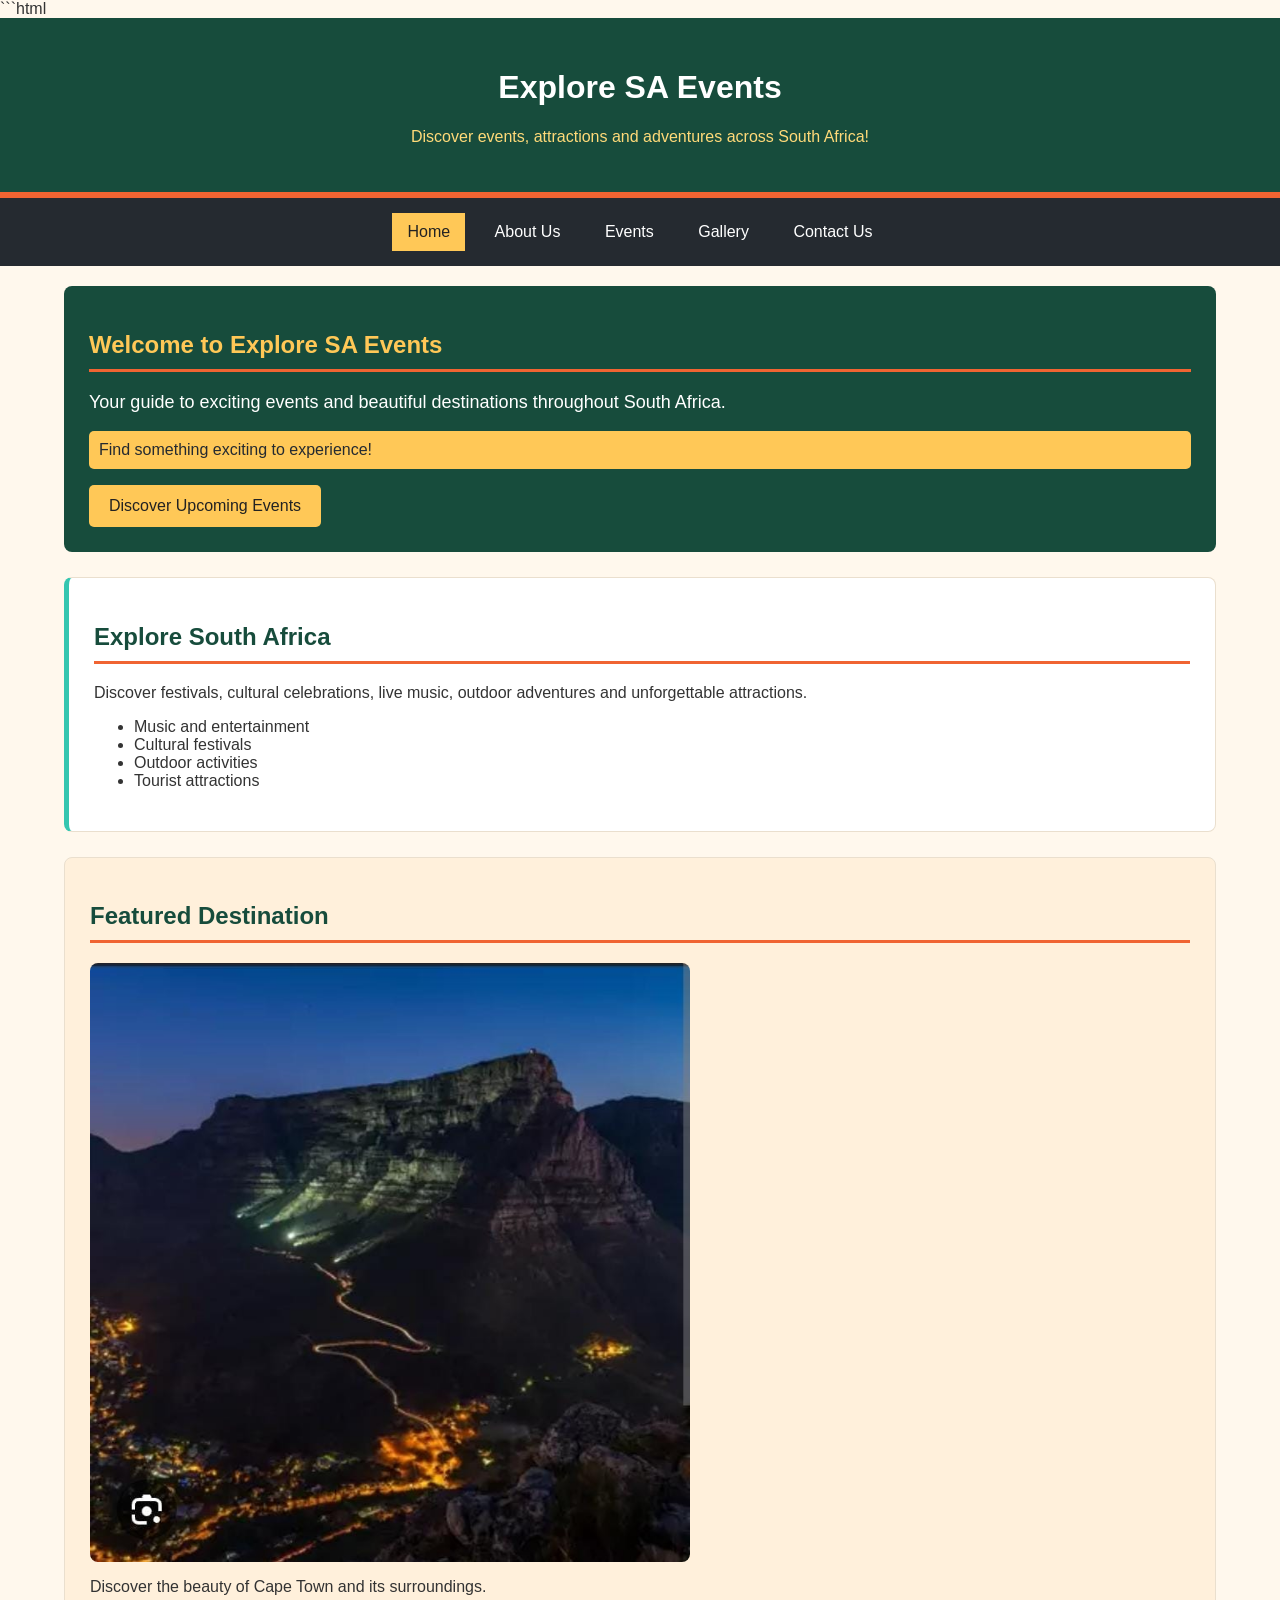
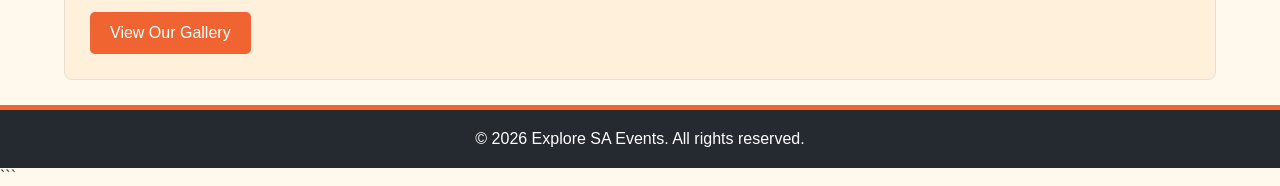
<file: explore-sa/index.html>
```html
<!DOCTYPE html>
<html lang="en">

<head>
    <meta charset="UTF-8">
    <meta name="viewport" content="width=device-width, initial-scale=1.0">

    <title>Home | Explore SA Events</title>

    <link rel="stylesheet" href="Onwaba's_Style.css">
    <script src="js/script.js" defer></script>
</head>

<body id="home-page" class="page page-home">

    <!-- HEADER SECTION -->
    <header id="site-header" class="site-header">
        <h1 class="site-title">Explore SA Events</h1>

        <p class="site-tagline">
            Discover events, attractions and adventures across South Africa!
        </p>
    </header>

    <!-- NAVIGATION SECTION -->
    <nav id="main-navigation" class="main-navigation"
         aria-label="Main navigation">

        <ul class="nav-list">
            <li class="nav-item">
                <a href="index.html" class="nav-link active"
                   aria-current="page">Home</a>
            </li>

            <li class="nav-item">
                <a href="about.html" class="nav-link">About Us</a>
            </li>

            <li class="nav-item">
                <a href="events.html" class="nav-link">Events</a>
            </li>

            <li class="nav-item">
                <a href="gallery.html" class="nav-link">Gallery</a>
            </li>

            <li class="nav-item">
                <a href="contact.html" class="nav-link">Contact Us</a>
            </li>
        </ul>
    </nav>

    <!-- MAIN CONTENT -->
    <main id="main-content" class="main-content">

        <!-- WELCOME SECTION -->
        <section id="welcome-section" class="content-section welcome-section">

            <h2 class="section-title">Welcome to Explore SA Events</h2>

            <p class="welcome-text">
                Your guide to exciting events and beautiful destinations
                throughout South Africa.
            </p>

            <p id="welcome-message" class="welcome-message">
                Find something exciting to experience!
            </p>

            <a href="events.html" id="discover-events-link"
               class="button button-primary">
                Discover Upcoming Events
            </a>

        </section>

        <!-- EXPLORE SOUTH AFRICA SECTION -->
        <section id="explore-section" class="content-section explore-section">

            <h2 class="section-title">Explore South Africa</h2>

            <p class="explore-description">
                Discover festivals, cultural celebrations, live music,
                outdoor adventures and unforgettable attractions.
            </p>

            <ul id="activity-list" class="activity-list">
                <li class="activity-item">Music and entertainment</li>
                <li class="activity-item">Cultural festivals</li>
                <li class="activity-item">Outdoor activities</li>
                <li class="activity-item">Tourist attractions</li>
            </ul>

        </section>

        <!-- FEATURED DESTINATION SECTION -->
        <section id="featured-destination"
                 class="content-section featured-destination">

            <h2 class="section-title">Featured Destination</h2>

            <img
                id="table-mountain-image"
                class="destination-image"
                src="images/table-mountain.jpg"
                alt="Table Mountain overlooking Cape Town"
                width="500"
            >

            <p class="destination-description">
                Discover the beauty of Cape Town and its surroundings.
            </p>

            <a href="gallery.html" id="gallery-link"
               class="button button-secondary">
                View Our Gallery
            </a>

        </section>

    </main>

    <!-- FOOTER SECTION -->
    <footer id="site-footer" class="site-footer">

        <p class="footer-text">
            &copy; 2026 Explore SA Events. All rights reserved.
        </p>

    </footer>

</body>
</html>
```
</file>
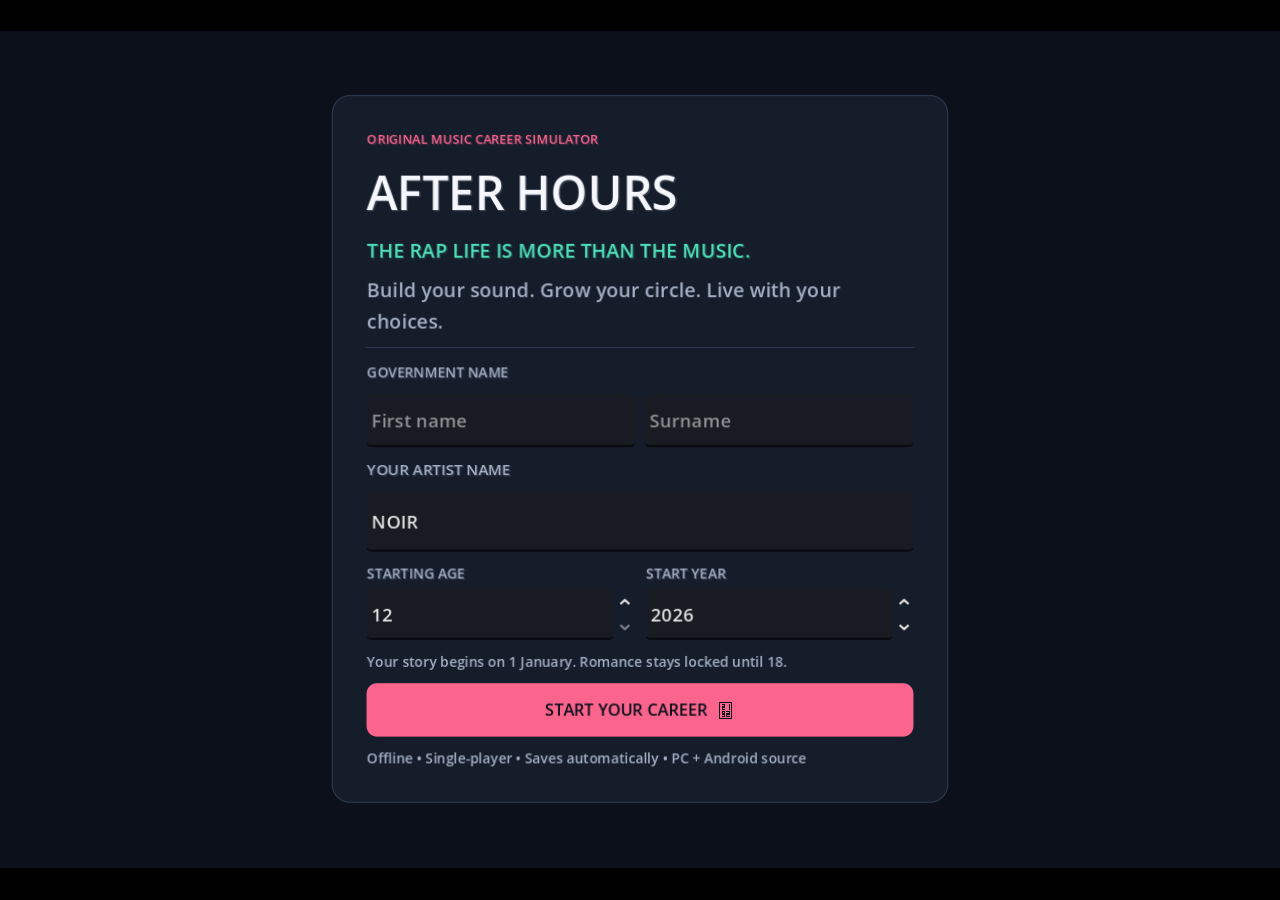
<file: game/index.html>
<!DOCTYPE html>
<html lang="en">
	<head>
		<meta charset="utf-8">
		<meta name="viewport" content="width=device-width, user-scalable=no, initial-scale=1.0">
		<title>AFTER HOURS: Rap Life</title>
		<style>
html, body, #canvas {
	margin: 0;
	padding: 0;
	border: 0;
}

body {
	color: white;
	background-color: black;
	overflow: hidden;
	touch-action: none;
}

#canvas {
	display: block;
}

#canvas:focus {
	outline: none;
}

#status, #status-splash, #status-progress {
	position: absolute;
	left: 0;
	right: 0;
}

#status, #status-splash {
	top: 0;
	bottom: 0;
}

#status {
	background-color: #242424;
	display: flex;
	flex-direction: column;
	justify-content: center;
	align-items: center;
	visibility: hidden;
}

#status-splash {
	max-height: 100%;
	max-width: 100%;
	margin: auto;
}

#status-splash.show-image--false {
	display: none;
}

#status-splash.fullsize--true {
	height: 100%;
	width: 100%;
	object-fit: contain;
}

#status-splash.use-filter--false {
	image-rendering: pixelated;
}

#status-progress, #status-notice {
	display: none;
}

#status-progress {
	bottom: 10%;
	width: 50%;
	margin: 0 auto;
}

#status-notice {
	background-color: #5b3943;
	border-radius: 0.5rem;
	border: 1px solid #9b3943;
	color: #e0e0e0;
	font-family: 'Noto Sans', 'Droid Sans', Arial, sans-serif;
	line-height: 1.3;
	margin: 0 2rem;
	overflow: hidden;
	padding: 1rem;
	text-align: center;
	z-index: 1;
}
		</style>
		<link id="-gd-engine-icon" rel="icon" type="image/png" href="index.icon.png" />
<link rel="apple-touch-icon" href="index.apple-touch-icon.png"/>

	</head>
	<body>
		<canvas id="canvas">
			Your browser does not support the canvas tag.
		</canvas>

		<noscript>
			Your browser does not support JavaScript.
		</noscript>

		<div id="status">
			<img id="status-splash" class="show-image--true fullsize--true use-filter--true" src="index.png" alt="">
			<progress id="status-progress"></progress>
			<div id="status-notice"></div>
		</div>

		<script src="index.js"></script>
		<script>
const GODOT_CONFIG = {"args":[],"canvasResizePolicy":2,"emscriptenPoolSize":8,"ensureCrossOriginIsolationHeaders":true,"executable":"index","experimentalVK":false,"fileSizes":{"index.pck":209364,"index.wasm":37902138},"focusCanvas":true,"gdextensionLibs":[],"godotPoolSize":4};
const GODOT_THREADS_ENABLED = false;
const engine = new Engine(GODOT_CONFIG);

(function () {
	const statusOverlay = document.getElementById('status');
	const statusProgress = document.getElementById('status-progress');
	const statusNotice = document.getElementById('status-notice');

	let initializing = true;
	let statusMode = '';

	function setStatusMode(mode) {
		if (statusMode === mode || !initializing) {
			return;
		}
		if (mode === 'hidden') {
			statusOverlay.remove();
			initializing = false;
			return;
		}
		statusOverlay.style.visibility = 'visible';
		statusProgress.style.display = mode === 'progress' ? 'block' : 'none';
		statusNotice.style.display = mode === 'notice' ? 'block' : 'none';
		statusMode = mode;
	}

	function setStatusNotice(text) {
		while (statusNotice.lastChild) {
			statusNotice.removeChild(statusNotice.lastChild);
		}
		const lines = text.split('\n');
		lines.forEach((line) => {
			statusNotice.appendChild(document.createTextNode(line));
			statusNotice.appendChild(document.createElement('br'));
		});
	}

	function displayFailureNotice(err) {
		console.error(err);
		if (err instanceof Error) {
			setStatusNotice(err.message);
		} else if (typeof err === 'string') {
			setStatusNotice(err);
		} else {
			setStatusNotice('An unknown error occurred.');
		}
		setStatusMode('notice');
		initializing = false;
	}

	const missing = Engine.getMissingFeatures({
		threads: GODOT_THREADS_ENABLED,
	});

	if (missing.length !== 0) {
		if (GODOT_CONFIG['serviceWorker'] && GODOT_CONFIG['ensureCrossOriginIsolationHeaders'] && 'serviceWorker' in navigator) {
			let serviceWorkerRegistrationPromise;
			try {
				serviceWorkerRegistrationPromise = navigator.serviceWorker.getRegistration();
			} catch (err) {
				serviceWorkerRegistrationPromise = Promise.reject(new Error('Service worker registration failed.'));
			}
			// There's a chance that installing the service worker would fix the issue
			Promise.race([
				serviceWorkerRegistrationPromise.then((registration) => {
					if (registration != null) {
						return Promise.reject(new Error('Service worker already exists.'));
					}
					return registration;
				}).then(() => engine.installServiceWorker()),
				// For some reason, `getRegistration()` can stall
				new Promise((resolve) => {
					setTimeout(() => resolve(), 2000);
				}),
			]).then(() => {
				// Reload if there was no error.
				window.location.reload();
			}).catch((err) => {
				console.error('Error while registering service worker:', err);
			});
		} else {
			// Display the message as usual
			const missingMsg = 'Error\nThe following features required to run Godot projects on the Web are missing:\n';
			displayFailureNotice(missingMsg + missing.join('\n'));
		}
	} else {
		setStatusMode('progress');
		engine.startGame({
			'onProgress': function (current, total) {
				if (current > 0 && total > 0) {
					statusProgress.value = current;
					statusProgress.max = total;
				} else {
					statusProgress.removeAttribute('value');
					statusProgress.removeAttribute('max');
				}
			},
		}).then(() => {
			setStatusMode('hidden');
		}, displayFailureNotice);
	}
}());
		</script>
	</body>
</html>
</file>
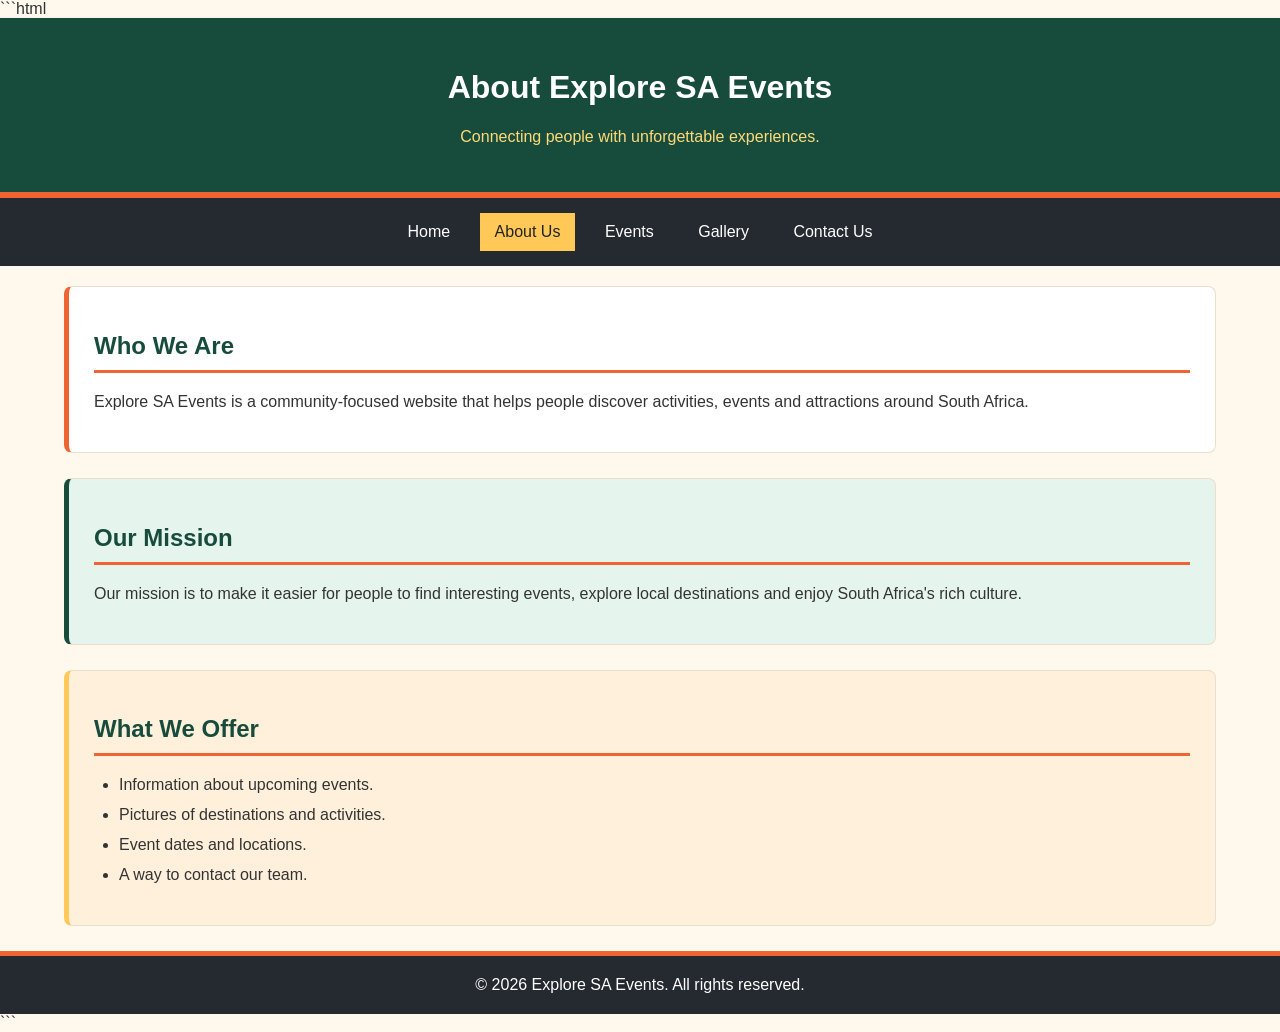
<file: explore-sa/about.html>
```html
<!DOCTYPE html>
<html lang="en">

<head>
    <meta charset="UTF-8">
    <meta name="viewport" content="width=device-width, initial-scale=1.0">

    <title>About Us | Explore SA Events</title>

    <link rel="stylesheet" href="Onwaba's_Style.css">
    <script src="js/script.js" defer></script>
</head>

<body id="about-page" class="page page-about">

    <!-- HEADER SECTION -->
    <header id="site-header" class="site-header">

        <h1 class="site-title">About Explore SA Events</h1>

        <p class="site-tagline">
            Connecting people with unforgettable experiences.
        </p>

    </header>

    <!-- NAVIGATION SECTION -->
    <nav id="main-navigation" class="main-navigation"
         aria-label="Main navigation">

        <ul class="nav-list">

            <li class="nav-item">
                <a href="index.html" class="nav-link">Home</a>
            </li>

            <li class="nav-item">
                <a href="about.html" class="nav-link active"
                   aria-current="page">About Us</a>
            </li>

            <li class="nav-item">
                <a href="events.html" class="nav-link">Events</a>
            </li>

            <li class="nav-item">
                <a href="gallery.html" class="nav-link">Gallery</a>
            </li>

            <li class="nav-item">
                <a href="contact.html" class="nav-link">Contact Us</a>
            </li>

        </ul>
    </nav>

    <!-- MAIN CONTENT -->
    <main id="main-content" class="main-content">

        <!-- WHO WE ARE SECTION -->
        <section id="who-we-are-section"
                 class="content-section about-intro-section">

            <h2 class="section-title">Who We Are</h2>

            <p class="about-description">
                Explore SA Events is a community-focused website that
                helps people discover activities, events and attractions
                around South Africa.
            </p>

        </section>

        <!-- OUR MISSION SECTION -->
        <section id="mission-section"
                 class="content-section mission-section">

            <h2 class="section-title">Our Mission</h2>

            <p class="mission-description">
                Our mission is to make it easier for people to find
                interesting events, explore local destinations and
                enjoy South Africa's rich culture.
            </p>

        </section>

        <!-- WHAT WE OFFER SECTION -->
        <section id="services-section"
                 class="content-section services-section">

            <h2 class="section-title">What We Offer</h2>

            <ul id="services-list" class="services-list">

                <li class="service-item">
                    Information about upcoming events.
                </li>

                <li class="service-item">
                    Pictures of destinations and activities.
                </li>

                <li class="service-item">
                    Event dates and locations.
                </li>

                <li class="service-item">
                    A way to contact our team.
                </li>

            </ul>

        </section>

    </main>

    <!-- FOOTER SECTION -->
    <footer id="site-footer" class="site-footer">

        <p class="footer-text">
            &copy; 2026 Explore SA Events. All rights reserved.
        </p>

    </footer>

</body>
</html>
```
</file>
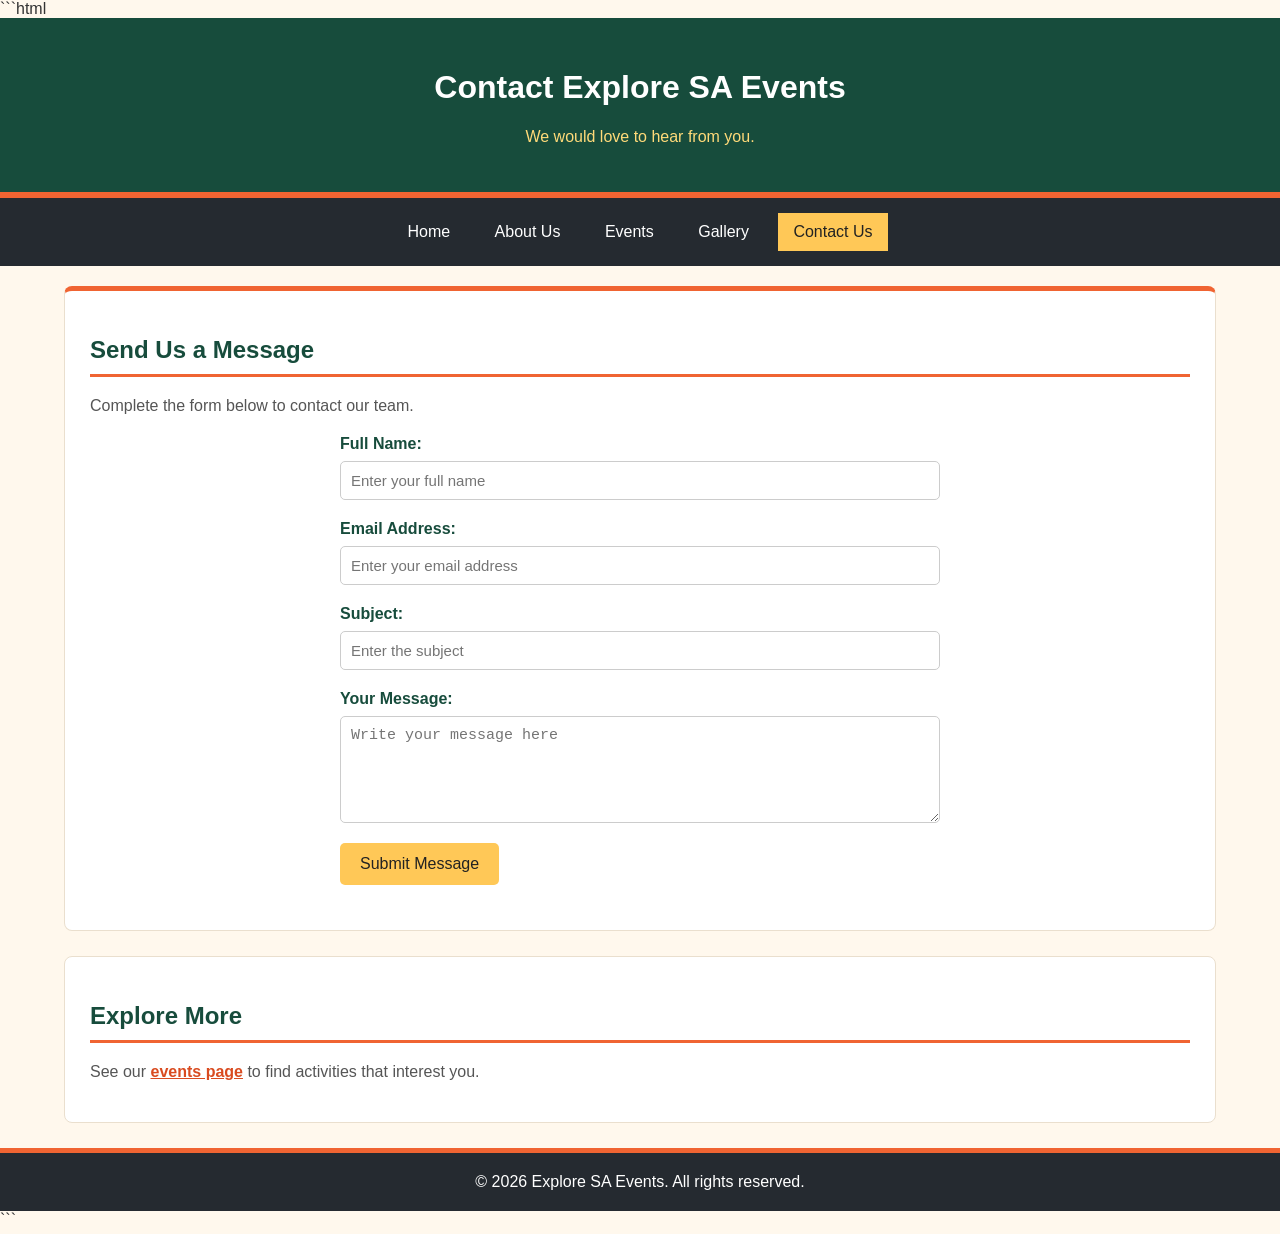
<file: explore-sa/contact.html>
```html
<!DOCTYPE html>
<html lang="en">

<head>
    <meta charset="UTF-8">
    <meta name="viewport" content="width=device-width, initial-scale=1.0">

    <title>Contact Us | Explore SA Events</title>

    <link rel="stylesheet" href="Onwaba's_Style.css">
    <script src="js/script.js" defer></script>
</head>

<body id="contact-page" class="page page-contact">

    <!-- HEADER SECTION -->
    <header id="site-header" class="site-header">

        <h1 class="site-title">Contact Explore SA Events</h1>

        <p class="site-tagline">
            We would love to hear from you.
        </p>

    </header>

    <!-- NAVIGATION SECTION -->
    <nav id="main-navigation" class="main-navigation"
         aria-label="Main navigation">

        <ul class="nav-list">

            <li class="nav-item">
                <a href="index.html" class="nav-link">Home</a>
            </li>

            <li class="nav-item">
                <a href="about.html" class="nav-link">About Us</a>
            </li>

            <li class="nav-item">
                <a href="events.html" class="nav-link">Events</a>
            </li>

            <li class="nav-item">
                <a href="gallery.html" class="nav-link">Gallery</a>
            </li>

            <li class="nav-item">
                <a href="contact.html" class="nav-link active"
                   aria-current="page">Contact Us</a>
            </li>

        </ul>
    </nav>

    <!-- MAIN CONTENT -->
    <main id="main-content" class="main-content">

        <!-- CONTACT FORM SECTION -->
        <section id="contact-section"
                 class="content-section contact-section">

            <h2 class="section-title">Send Us a Message</h2>

            <p class="section-description">
                Complete the form below to contact our team.
            </p>

            <!-- CONTACT FORM -->
            <form class="form contact-form" id="contact-form">

                <!-- FULL NAME FIELD -->
                <div id="name-group" class="form-group">

                    <label for="name" class="form-label">
                        Full Name:
                    </label>

                    <input
                        type="text"
                        id="name"
                        class="form-input"
                        name="name"
                        placeholder="Enter your full name"
                        required
                    >

                </div>

                <!-- EMAIL FIELD -->
                <div id="email-group" class="form-group">

                    <label for="email" class="form-label">
                        Email Address:
                    </label>

                    <input
                        type="email"
                        id="email"
                        class="form-input"
                        name="email"
                        placeholder="Enter your email address"
                        required
                    >

                </div>

                <!-- SUBJECT FIELD -->
                <div id="subject-group" class="form-group">

                    <label for="subject" class="form-label">
                        Subject:
                    </label>

                    <input
                        type="text"
                        id="subject"
                        class="form-input"
                        name="subject"
                        placeholder="Enter the subject"
                        required
                    >

                </div>

                <!-- MESSAGE FIELD -->
                <div id="message-group" class="form-group">

                    <label for="message" class="form-label">
                        Your Message:
                    </label>

                    <textarea
                        id="message"
                        class="form-input form-textarea"
                        name="message"
                        rows="5"
                        placeholder="Write your message here"
                        required
                    ></textarea>

                </div>

                <!-- SUBMIT BUTTON -->
                <button
                    type="submit"
                    id="submit-message"
                    class="button button-primary">

                    Submit Message

                </button>

                <!-- FORM FEEDBACK MESSAGE -->
                <p
                    id="form-message"
                    class="form-message"
                    role="status"
                    aria-live="polite">
                </p>

            </form>

        </section>

        <!-- EXPLORE MORE SECTION -->
        <section id="explore-more-section"
                 class="content-section explore-more-section">

            <h2 class="section-title">Explore More</h2>

            <p class="section-description">
                See our
                <a href="events.html"
                   id="contact-events-link"
                   class="content-link">events page</a>
                to find activities that interest you.
            </p>

        </section>

    </main>

    <!-- FOOTER SECTION -->
    <footer id="site-footer" class="site-footer">

        <p class="footer-text">
            &copy; 2026 Explore SA Events. All rights reserved.
        </p>

    </footer>

</body>
</html>
```
</file>
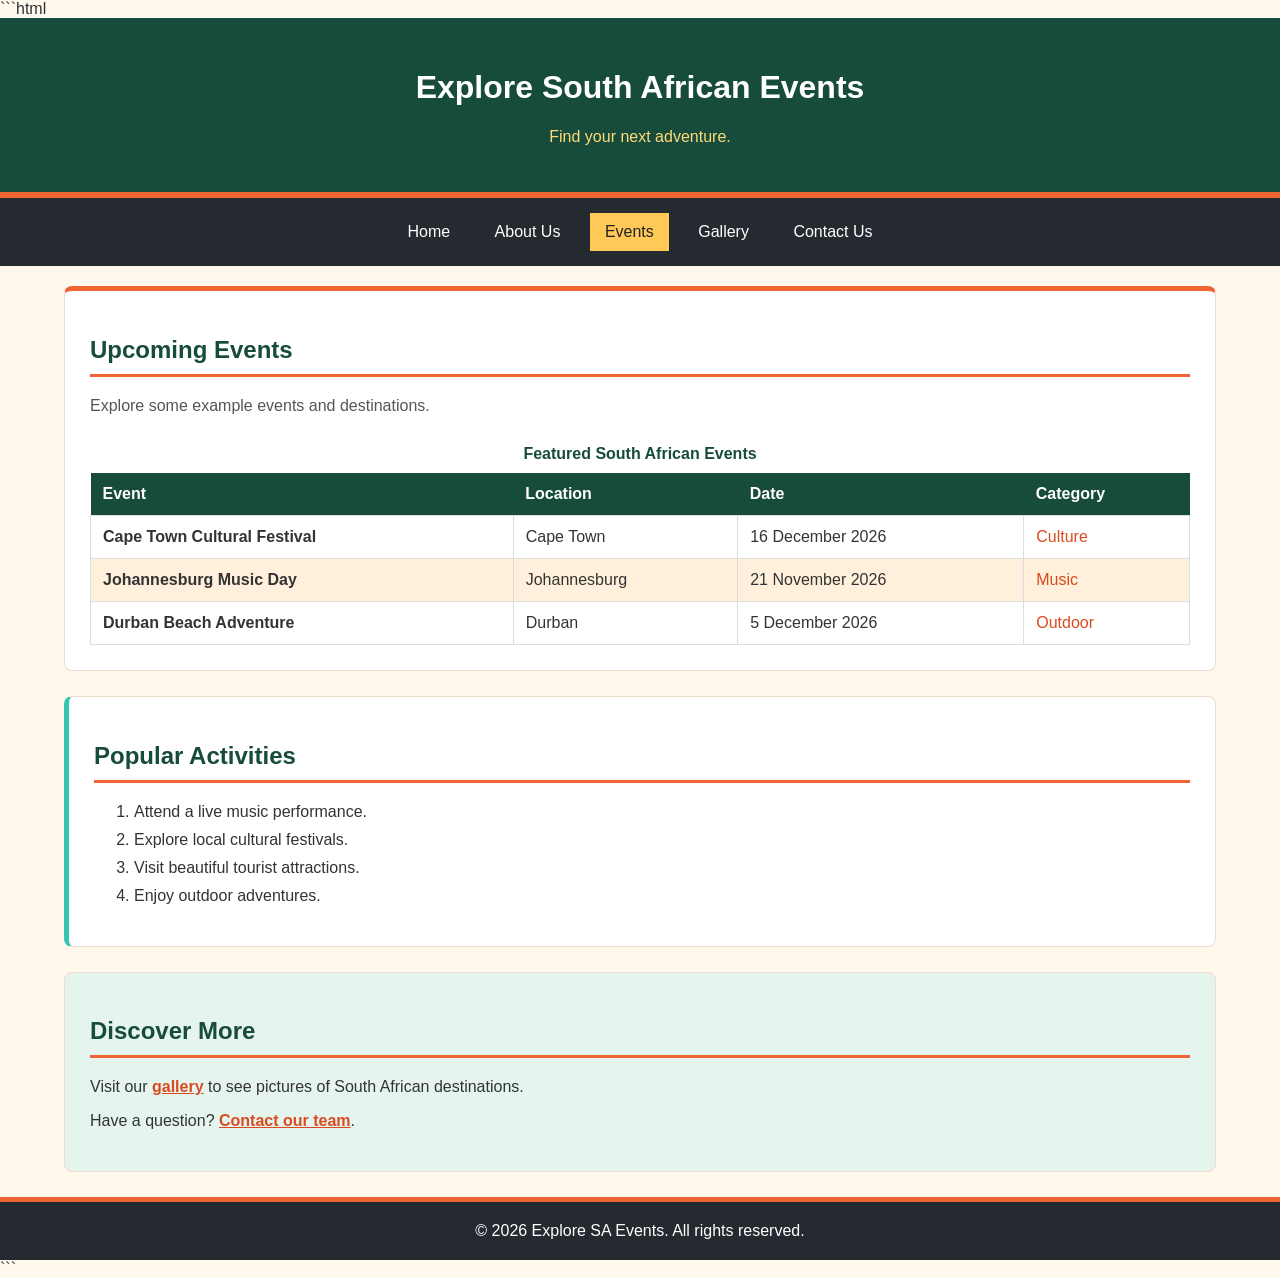
<file: explore-sa/events.html>
```html
<!DOCTYPE html>
<html lang="en">

<head>
    <meta charset="UTF-8">
    <meta name="viewport" content="width=device-width, initial-scale=1.0">

    <title>Events | Explore SA Events</title>

    <link rel="stylesheet" href="Onwaba's_Style.css">
    <script src="js/script.js" defer></script>
</head>

<body id="events-page" class="page page-events">

    <!-- HEADER SECTION -->
    <header id="site-header" class="site-header">

        <h1 class="site-title">Explore South African Events</h1>

        <p class="site-tagline">Find your next adventure.</p>

    </header>

    <!-- NAVIGATION SECTION -->
    <nav id="main-navigation" class="main-navigation"
         aria-label="Main navigation">

        <ul class="nav-list">

            <li class="nav-item">
                <a href="index.html" class="nav-link">Home</a>
            </li>

            <li class="nav-item">
                <a href="about.html" class="nav-link">About Us</a>
            </li>

            <li class="nav-item">
                <a href="events.html" class="nav-link active"
                   aria-current="page">Events</a>
            </li>

            <li class="nav-item">
                <a href="gallery.html" class="nav-link">Gallery</a>
            </li>

            <li class="nav-item">
                <a href="contact.html" class="nav-link">Contact Us</a>
            </li>

        </ul>
    </nav>

    <!-- MAIN CONTENT -->
    <main id="main-content" class="main-content">

        <!-- UPCOMING EVENTS SECTION -->
        <section id="upcoming-events-section"
                 class="content-section upcoming-events-section">

            <h2 class="section-title">Upcoming Events</h2>

            <p class="section-description">
                Explore some example events and destinations.
            </p>

            <!-- EVENTS TABLE -->
            <table id="events-table" class="events-table">

                <caption class="table-caption">
                    Featured South African Events
                </caption>

                <thead class="table-header">

                    <tr>
                        <th scope="col">Event</th>
                        <th scope="col">Location</th>
                        <th scope="col">Date</th>
                        <th scope="col">Category</th>
                    </tr>

                </thead>

                <tbody class="table-body">

                    <tr class="event-row">
                        <td class="event-name">Cape Town Cultural Festival</td>
                        <td class="event-location">Cape Town</td>
                        <td class="event-date">16 December 2026</td>
                        <td class="event-category">Culture</td>
                    </tr>

                    <tr class="event-row">
                        <td class="event-name">Johannesburg Music Day</td>
                        <td class="event-location">Johannesburg</td>
                        <td class="event-date">21 November 2026</td>
                        <td class="event-category">Music</td>
                    </tr>

                    <tr class="event-row">
                        <td class="event-name">Durban Beach Adventure</td>
                        <td class="event-location">Durban</td>
                        <td class="event-date">5 December 2026</td>
                        <td class="event-category">Outdoor</td>
                    </tr>

                </tbody>

            </table>

        </section>

        <!-- POPULAR ACTIVITIES SECTION -->
        <section id="popular-activities-section"
                 class="content-section popular-activities-section">

            <h2 class="section-title">Popular Activities</h2>

            <ol id="activities-list" class="activities-list">

                <li class="activity-item">
                    Attend a live music performance.
                </li>

                <li class="activity-item">
                    Explore local cultural festivals.
                </li>

                <li class="activity-item">
                    Visit beautiful tourist attractions.
                </li>

                <li class="activity-item">
                    Enjoy outdoor adventures.
                </li>

            </ol>

        </section>

        <!-- DISCOVER MORE SECTION -->
        <section id="discover-more-section"
                 class="content-section discover-more-section">

            <h2 class="section-title">Discover More</h2>

            <p class="discover-description">
                Visit our
                <a href="gallery.html" id="events-gallery-link"
                   class="content-link">gallery</a>
                to see pictures of South African destinations.
            </p>

            <p class="discover-description">
                Have a question?
                <a href="contact.html" id="events-contact-link"
                   class="content-link">Contact our team</a>.
            </p>

        </section>

    </main>

    <!-- FOOTER SECTION -->
    <footer id="site-footer" class="site-footer">

        <p class="footer-text">
            &copy; 2026 Explore SA Events. All rights reserved.
        </p>

    </footer>

</body>
</html>
```
</file>
